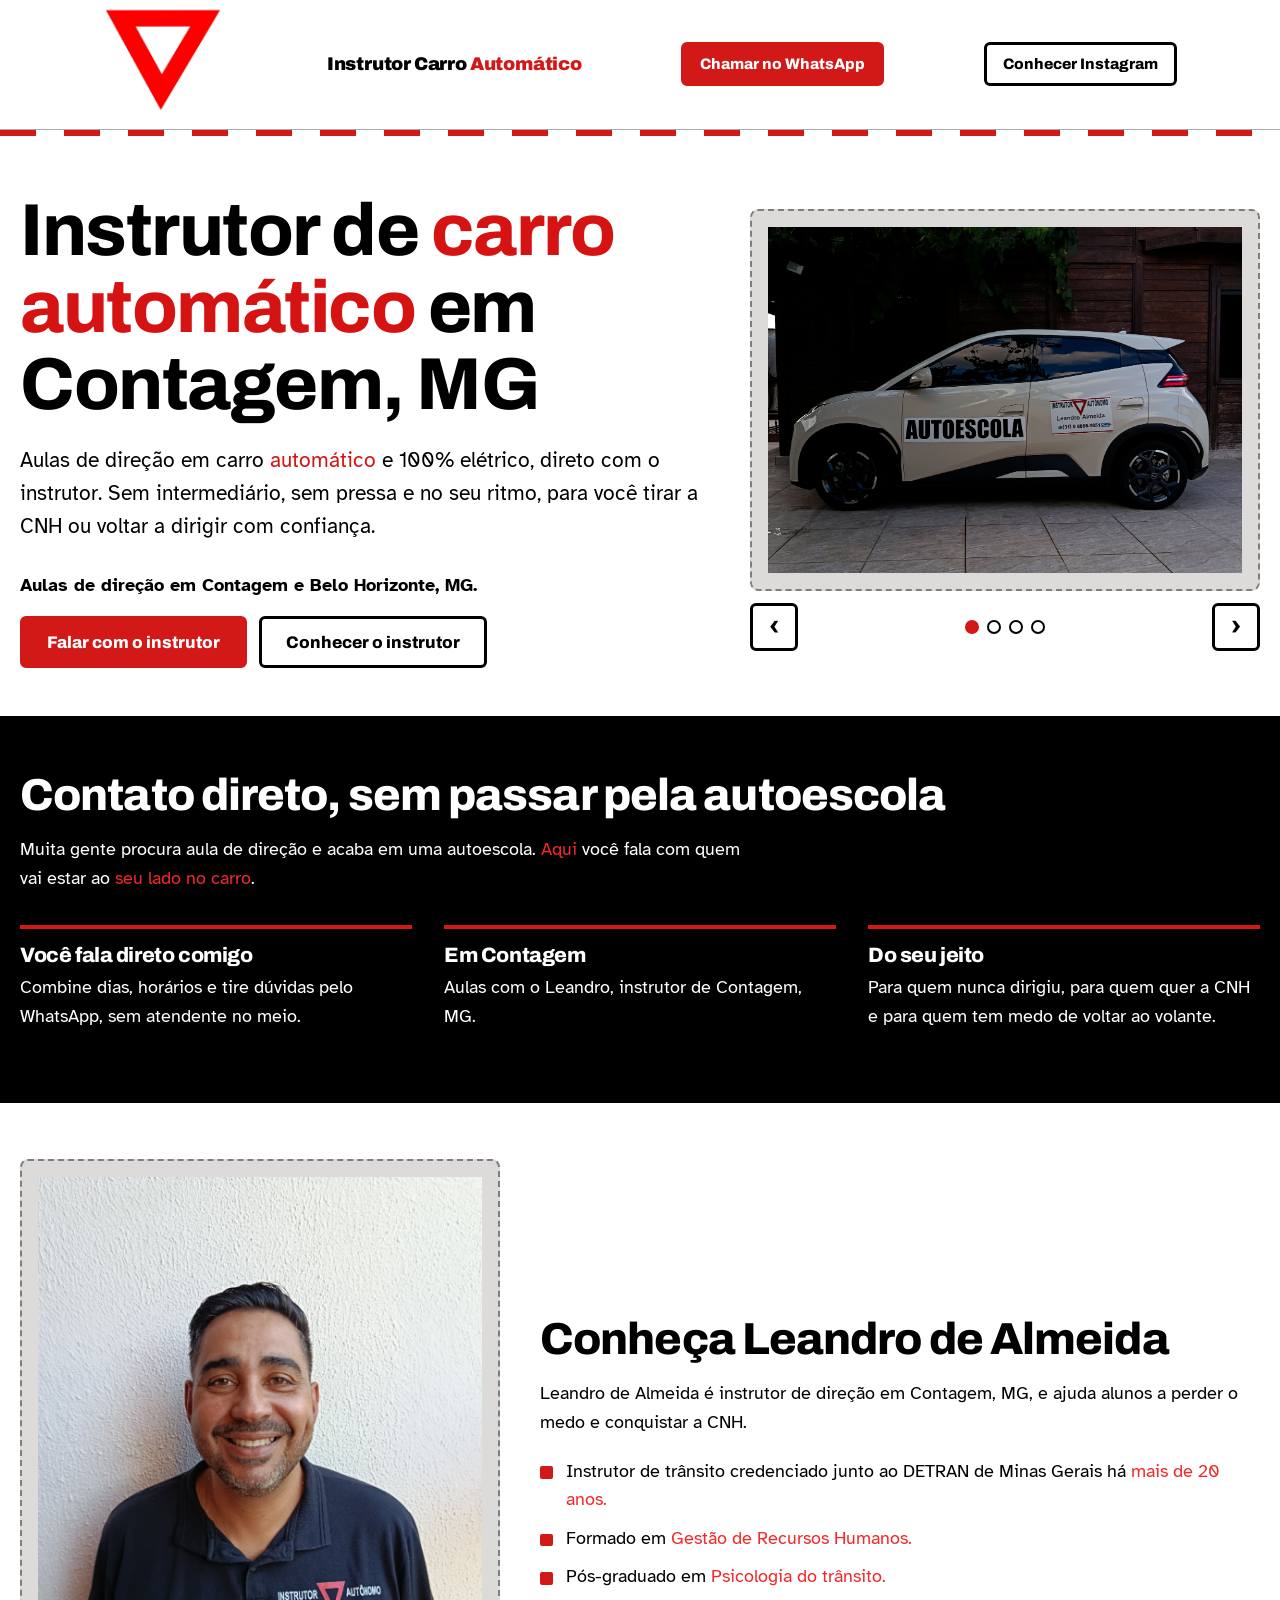
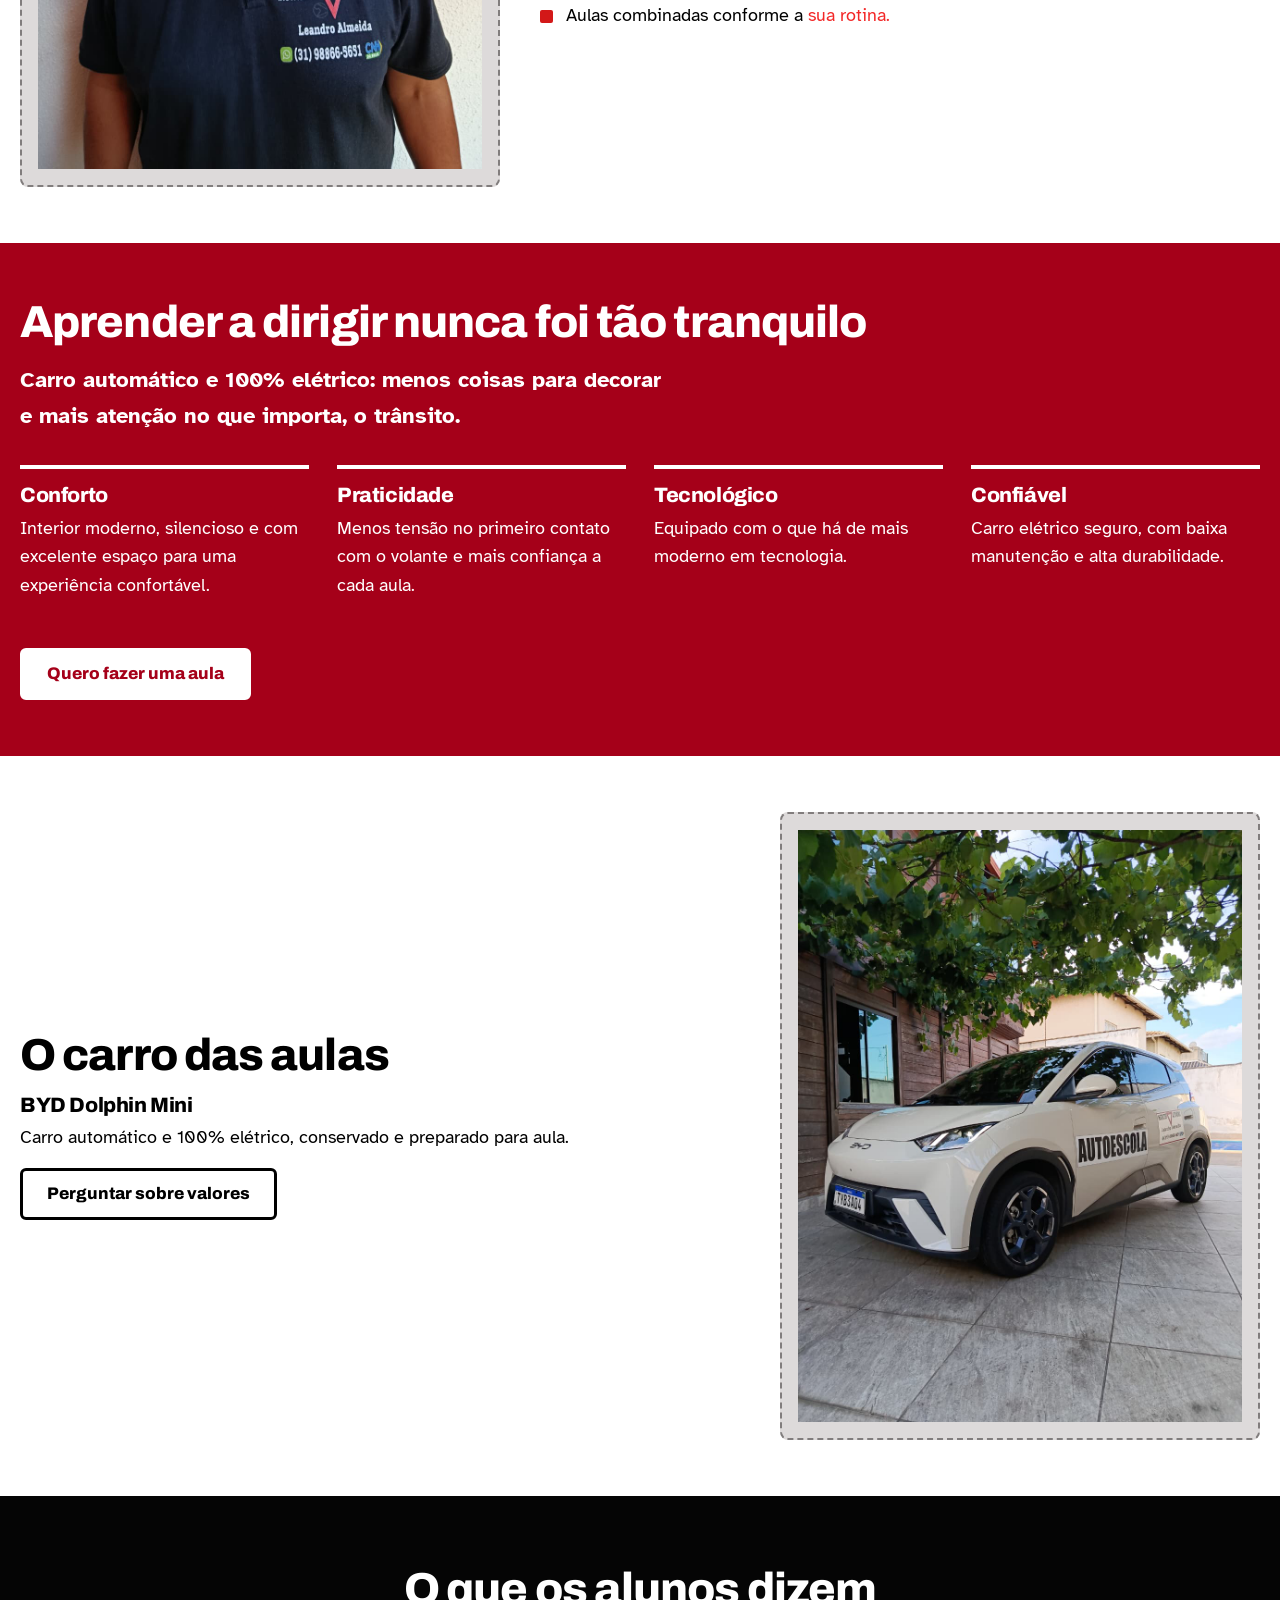
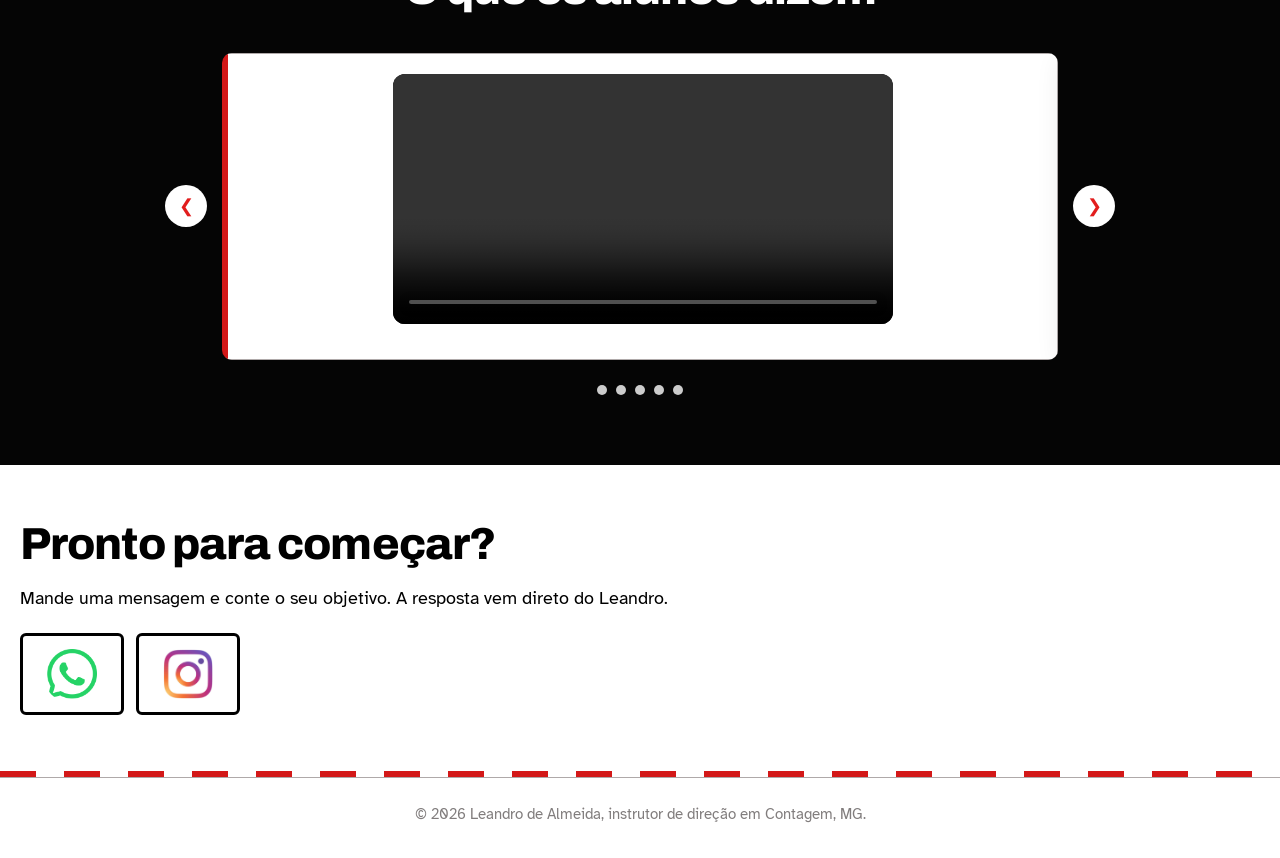
<file: index.html>
<!DOCTYPE html>

<html lang="pt-BR">

    <!-- Inicio das configurações da página: título, descrição e fontes. -->

    <head>

        <meta charset="utf-8">

        <meta name="viewport" content="width=device-width, initial-scale=1, viewport-fit=cover">

        <title>Instrutor de Carro Automático em Contagem | Leandro de Almeida</title>

        <meta name="description" content="Aulas de direção em carro automático e elétrico em Contagem, MG, e Belo Horizonte. Conheça o instrutor Leandro de Almeida e agende pelo WhatsApp.">

        <link rel="preconnect" href="https://fonts.googleapis.com">

        <link rel="preconnect" href="https://fonts.gstatic.com" crossorigin>

        <link href="https://fonts.googleapis.com/css2?family=Archivo:wght@700;800;900&family=Atkinson+Hyperlegible:wght@400;700&display=swap" rel="stylesheet">

        <link rel="canonical" href="https://instrutorcarroautomatico.com.br/">
        <meta name="robots" content="index, follow, max-image-preview:large">
        <meta property="og:type" content="website">
        <meta property="og:locale" content="pt_BR">
        <meta property="og:title" content="Instrutor de Carro Automático em Contagem | Leandro de Almeida">
        <meta property="og:description" content="Aulas de direção em carro automático e elétrico em Contagem e Belo Horizonte. Fale diretamente com Leandro de Almeida.">
        <meta property="og:url" content="https://instrutorcarroautomatico.com.br/">
        <link rel="stylesheet" href="style.css">

        <script type="application/ld+json">
{
  "@context": "https://schema.org",
  "@type": "Person",
  "name": "Leandro de Almeida",
  "url": "https://instrutorcarroautomatico.com.br/",
  "jobTitle": "Instrutor de direção",
  "description": "Instrutor de direção com aulas em carro automático e elétrico em Contagem e Belo Horizonte, Minas Gerais.",
  "areaServed": [
    {
      "@type": "City",
      "name": "Contagem"
    },
    {
      "@type": "City",
      "name": "Belo Horizonte"
    }
  ],
  "sameAs": [
    "https://instagram.com/leandro_instrutor_"
  ]
}
        </script>
    </head>

    <!-- Inicio do conteúdo que aparece na página. -->

    <body>

        <!-- Inicio do link para pular direto para o conteúdo. -->

        <a class="skip" href="#conteudo">Pular para o conteúdo</a>

        <!-- Inicio do cabeçalho: logo, nome e links de contato. -->

        <header class="top">

            <div class="wrap">

                <a class="logo" href="#topo"> <img src="img/logo.png" alt="Logotipo do Instrutor Carro Automático" width="120" height="120"></a>

                <a class="brand" href="#topo">Instrutor Carro <span>Automático</span></a>

                <a class="btn" href="https://wa.me/553188665651" rel="noopener">Chamar no WhatsApp</a>

                <a class="btn ghost" href="https://instagram.com/leandro_instrutor_" rel="noopener">Conhecer Instagram</a>

            </div>

        </header>

        <div class="lane" aria-hidden="true"></div>

        <!-- Inicio do conteúdo principal do site. -->

        <main id="conteudo">

            <!-- Inicio da seção de apresentação e fotos do carro. -->

            <section class="hero" id="topo">

                <div class="wrap grid">

                    <div>

                        <h1>Instrutor de <span class="vermelho-destaque">carro automático</span> em Contagem, MG</h1>

                        <p class="lead">Aulas de direção em carro <span class="vermelho-destaque">automático</span> e 100% elétrico, direto com o instrutor.

                             Sem intermediário, sem pressa e no seu ritmo, para você tirar a CNH ou voltar a dirigir com confiança.</p>

                        <p class="place">

                            <strong>Aulas de direção em Contagem e Belo Horizonte, MG.</strong>

                        </p>

                        <div class="actions">

                            <a class="btn" href="https://wa.me/553188665651" rel="noopener">Falar com o instrutor</a>

                            <a class="btn ghost" href="#sobre">Conhecer o instrutor</a>

                        </div>

                    </div>

                    <!-- Inicio do carrossel de fotos do carro. -->

                    <div class="carousel" role="group" aria-roledescription="carrossel" aria-label="Fotos do carro de aula">

                        <div class="track" id="track" tabindex="0" aria-live="polite">

                            <div class="slide ph" role="group" aria-roledescription="slide" aria-label="1 de 4"> <img decoding="async" id="carro_fora" fetchpriority="high" src="img/foto carro por fora.jpg" alt="Carro automático elétrico utilizado nas aulas de direção em Contagem">

                            </div>

                            <div class="slide ph" role="group" aria-roledescription="slide" aria-label="2 de 4"> <img loading="lazy" decoding="async" src="img/painel e volante.jpeg" alt="Painel e volante do carro automático utilizado nas aulas">

                            </div>

                            <div class="slide ph" role="group" aria-roledescription="slide" aria-label="3 de 4"> <img loading="lazy" decoding="async" src="img/interior frente.jpeg" alt="Bancos dianteiros e interior do carro de aula automático">

                            </div>

                            <div class="slide ph" role="group" aria-roledescription="slide" aria-label="4 de 4"> <img loading="lazy" decoding="async" src="img/interior atras.jpeg" alt="Bancos traseiros do carro automático usado nas aulas">

                            </div>

                        </div>

                        <div class="ctrl">

                            <button class="arrow" id="prev" type="button" aria-label="Foto anterior">‹</button>

                            <div class="dots" id="dots"></div>

                            <button class="arrow" id="next" type="button" aria-label="Próxima foto">›</button>

                        </div>

                    </div>

                </div>

            </section>

            <!-- Inicio da seção com os diferenciais das aulas. -->

            <section class="why" aria-labelledby="t-why">

                <div class="wrap">

                    <h2 id="t-why">Contato direto, sem passar pela autoescola</h2>

                    <p>Muita gente procura aula de direção e acaba em uma autoescola. <span class="facts-ul">Aqui</span> você fala com quem vai estar ao <span class="facts-ul">seu lado no carro</span>.</p>

                    <div class="cols">

                        <div class="col">

                            <h3>Você fala direto comigo</h3>

                            <p>Combine dias, horários e tire dúvidas pelo WhatsApp, sem atendente no meio.</p>

                        </div>

                        <div class="col">

                            <h3>Em Contagem</h3>

                            <p>Aulas com o Leandro, instrutor de Contagem, MG.</p>

                        </div>

                        <div class="col">

                            <h3>Do seu jeito</h3>

                            <p>Para quem nunca dirigiu, para quem quer a CNH e para quem tem medo de voltar ao volante.</p>

                        </div>

                    </div>

                </div>

            </section>

            <!-- Inicio da seção sobre o instrutor Leandro. -->

            <section class="about" id="sobre" aria-labelledby="t-sobre">

                <div class="wrap grid">

                    <div class="ph person" role="img" aria-label="Espaço para a foto do instrutor"> <img loading="lazy" decoding="async" src="img/foto do instrutor.jpeg" alt="Leandro de Almeida, instrutor de direção em Contagem">

                    </div>

                    <div>

                        <h2 id="t-sobre">Conheça Leandro de Almeida</h2>

                        <p>Leandro de Almeida é instrutor de direção em Contagem, MG, e ajuda alunos a perder o medo e conquistar a CNH.</p>

                        <ul class="facts">

                            <li>Instrutor de trânsito credenciado junto ao DETRAN de Minas Gerais há <span class="facts-ul">mais de 20 anos.</span></li>

                            <li>Formado em <span class="facts-ul">Gestão de Recursos Humanos.</span></li>

                            <li>Pós-graduado em <span class="facts-ul">Psicologia do trânsito.</span></li>

                            <li>Aulas combinadas conforme a <span class="facts-ul">sua rotina.</span></li>

                        </ul>

                    </div>

                </div>

            </section>

            <!-- Inicio da seção com as vantagens do carro elétrico. -->

            <section class="ev" aria-labelledby="t-ev">

                <div class="wrap">

                    <h2 id="t-ev">Aprender a dirigir nunca foi tão tranquilo</h2>

                    <p class="big">Carro automático e 100% elétrico: menos coisas para decorar e mais atenção no que importa, o trânsito.</p>

                    <div class="ev-grid">

                        <div>

                            <h3>Conforto</h3>

                            <p>Interior moderno, silencioso e com excelente espaço para uma experiência confortável.</p>

                        </div>

                        <div>

                            <h3>Praticidade</h3>

                            <p>Menos tensão no primeiro contato com o volante e mais confiança a cada aula.</p>

                        </div>

                        <div>

                            <h3>Tecnológico</h3>

                            <p>Equipado com o que há de mais moderno em tecnologia.</p>

                        </div>

                        <div>

                            <h3>Confiável</h3>

                            <p>Carro elétrico seguro, com baixa manutenção e alta durabilidade.</p>

                        </div>

                    </div>

                    <a class="btn" href="https://wa.me/553188665651" rel="noopener">Quero fazer uma aula</a>

                </div>

            </section>

            <!-- Inicio da seção que apresenta o carro usado nas aulas. -->

            <section class="car" aria-labelledby="t-car">

                <div class="wrap grid">

                    <div>

                        <h2 id="t-car">O carro das aulas</h2>

                        <h3 id="t_car">BYD Dolphin Mini </h3>

                        <p>Carro automático e 100% elétrico, conservado e preparado para aula.</p>

                        <a class="btn ghost" href="https://wa.me/553188665651" rel="noopener">Perguntar sobre valores</a>

                    </div>

                    <div class="ph car" role="img" aria-label="Espaço para fotos do interior do carro"> <img loading="lazy" decoding="async" src="img/foto do carro por fora.png.jpeg" alt="Vista externa do BYD Dolphin Mini usado nas aulas de direção">

                    </div>

                </div>

            </section>

            <!-- Inicio da seção de depoimentos dos alunos. -->

<section class="reviews" aria-labelledby="t-rev">

    <div class="wrap">

        <h2 id="t-rev">O que os alunos dizem</h2>

        <div class="rev-carousel">

            <button class="rev-btn prev" aria-label="Depoimento anterior">❮</button>

            <div class="rev-window">

                <div class="rev-track">

                    <!-- Primeiro depoimento -->

                    <figure class="rev">

                        <video controls preload="metadata" playsinline aria-label="Depoimento em vídeo de aluno">

                            <source src="videos/depoimento 1.mp4" type="video/mp4">

                        </video>

                    </figure>

                    <!-- Segundo depoimento -->

                    <figure class="rev">

                        <video controls preload="metadata" playsinline aria-label="Depoimento em vídeo de aluno">

                            <source src="videos/depoimento 2.mp4" type="video/mp4">

                        </video>

                    </figure>

                    <!-- Terceiro depoimento -->

                    <figure class="rev">

                        <video controls preload="metadata" playsinline aria-label="Depoimento em vídeo de aluno">

                            <source src="videos/depoimento 3.mp4" type="video/mp4">

                        </video>

                    </figure>

                    <!-- quarto depoimento -->

                    <figure class="rev">

                        <video controls preload="metadata" playsinline aria-label="Depoimento em vídeo de aluno">

                            <source src="videos/depoimento 4.mp4" type="video/mp4">

                        </video>

                    </figure>

                    <!-- quinto depoimento -->

                    <figure class="rev">

                        <video controls preload="metadata" playsinline aria-label="Depoimento em vídeo de aluno">

                            <source src="videos/depoimento 5.mp4" type="video/mp4">

                        </video>

                    </figure>

                </div>

            </div>

            <button class="rev-btn next" aria-label="Próximo depoimento">❯</button>

        </div>

        <div class="rev-dots" aria-label="Navegação dos depoimentos"></div>

    </div>

</section>

            <!-- Inicio da seção de contato: WhatsApp e Instagram. -->

            <section class="contact" id="contato" aria-labelledby="t-contato">

                <div class="wrap">

                    <h2 id="t-contato">Pronto para começar?</h2>

                    <p>Mande uma mensagem e conte o seu objetivo. A resposta vem direto do Leandro.</p>

                    <div class="social">

                        <a class="btn-social" href="https://wa.me/553188665651" rel="noopener">

                            <img loading="lazy" decoding="async" id="whatsapp" src="img/whatsapp.png" alt="Contato pelo WhatsApp" width="50">

                        </a>

                        <a class="btn-social" href="https://instagram.com/leandro_instrutor_" rel="noopener">

                        <img loading="lazy" decoding="async" id="instagram" src="img/intagram.png" alt="Contato pelo Instagram" width="50">

                        </a>

                    </div>

                </div>

            </section>

        </main>

        <div class="lane" aria-hidden="true"></div>

        <!-- Inicio do rodapé da página. -->

        <footer>

            <div class="wrap" id="rodapé">© 2026 Leandro de Almeida, instrutor de direção em Contagem, MG.

            </div>

        </footer>

        <script src="script.js"></script>

    </body>

</html>
</file>
<file: style.css>
/* Inicio das cores e fontes usadas no site. */

            :root {

                --bg: #fff;

                --fg: #000;

                --muted: #817d7d;

                --line: #afa9a9;

                --soft: #dddada;

                --red: #d31818;

                --red-dark: rgb(243, 74, 108);

                --on-red: #fff;

                --wine: #a50019;

                --on-wine: #ffffff;

                --dark-bg: #000;

                --dark-fg: #fff;

                --display: "Archivo","Arial Black",Arial,sans-serif;

                --body: "Atkinson Hyperlegible",Verdana,Arial,sans-serif;

                box-sizing: border-box;



            }

            /* Inicio dos estilos gerais da página. */

            html {

                scroll-padding-top: env(safe-area-inset-top,0px);

                scroll-behavior: smooth;

            }

            * {

                box-sizing: border-box;

            }

            body {

                margin: 0px;

                background: var(--bg);

                color: var(--fg);

                font: 400 1.125rem/1.6 var(--body);

            }

            img,svg {

                max-width: 100%;

            }

            a {

                color: inherit;

            }

            :focus-visible {

                outline: 3px solid var(--red);

                outline-offset: 3px;

            }

            /* Inicio dos estilos do link para pular para o conteúdo. */

            .skip {

                position: absolute;

                left: -999px;

                top: 0;

                background: var(--fg);

                color: var(--bg);

                padding: .75rem 1rem;

                z-index: 20;

            }

            .skip:focus {

                left: 0;

            }

            /* Inicio do estilo que centraliza e limita a largura do conteúdo. */

            .wrap {

                max-width: 1280px;

                margin: 0 auto;

                padding: 0 1.25rem;

            }

            /* Inicio dos estilos dos títulos e parágrafos. */

            h1,h2,h3 {

                font-family: var(--display);

                line-height: 1.05;

                margin: 0;

                letter-spacing: -.02em;

            }

            h1 {

                font-weight: 750;

                font-size: clamp(2.4rem,7vw,4.6rem);

            }

            h2 {

                font-weight: 800;

                font-size: clamp(1.8rem,4.5vw,2.8rem);

                margin-bottom: 1rem;

            }

            h3 {

                font-weight: 800;

                font-size: 1.3rem;

                margin-bottom: .4rem;

            }

            p {

                margin: 0 0 1rem;

                max-width: 62ch;

            }

            /* Inicio dos estilos dos botões. */

            .btn {

                display: inline-flex;

                align-items: center;

                justify-content: center;

                min-height: 52px;

                padding: .8rem 1.5rem;

                border-radius: 6px;

                font: 800 1.05rem var(--display);

                text-decoration: none;

                border: 3px solid var(--red);

                background: var(--red);

                color: var(--on-red);

                cursor: pointer;

                transition: background .15s;

            }

            .btn:hover {

                background: var(--red-dark);

                border-color: var(--red-dark);

            }

            .btn.ghost {

                background: transparent;

                color: var(--fg);

                border-color: var(--fg);

            }

            .btn.ghost:hover {

                background: var(--fg);

                color: var(--bg);

            }

            .btn-social {

                color: #fff;

                display: inline-flex;

                align-items: center;

                min-height: 52px;

                padding: .8rem 1.5rem;

                border-radius: 6px;

                font: 800 1.05rem var(--display);

                text-decoration: none;

                border: 3px solid var(--dark-bg);

                background: var(--dark-bg);

                color: var(--on-red);

                transition: background .15s;

                cursor: pointer;

            }

            .btn-social {

                background: transparent;

                color: var(--fg);

                border-color: var(--fg);

            }

            #whatsapp,

            #instagram {

                border-radius: 15px;

            }

                        /* Inicio da faixa decorativa que lembra uma pista. */

            .lane {

                height: 6px;

                background: repeating-linear-gradient(90deg,var(--red) 0 36px,transparent 36px 64px);

            }

            /* Inicio dos estilos do cabeçalho e da logo. */

            header.top {

                border-bottom: 1px solid var(--line);

            }

            header.top .wrap {

                display: flex;

                align-items: center;

                justify-content: space-evenly;

                gap: 1rem;

                min-height: 68px;

            }

            .brand {

                font: 900 1.15rem var(--display);

                text-decoration: none;

                letter-spacing: -.01em;

            }

            .brand span {

                color: var(--red);

            }

            .logo {

                width: 10%;

                height: 20%;

            }

            header.top .btn {

                min-height: 44px;

                padding: .24rem 1rem;

                font-size: .95rem;

            }

            /* Inicio dos estilos da seção de apresentação. */

            .hero {

                padding: 3.5rem 0 3rem;

            }

            .hero .grid {

                display: grid;

                gap: 2.5rem;

                align-items: center;

            }

            .hero p.lead {

                font-size: 1.3rem;

                margin: 1.25rem 0 1.75rem;

            }

            .actions {

                display: flex;

                flex-wrap: wrap;

                gap: .75rem;

            }

            /* Inicio dos espaços reservados para as fotos. */

            .ph {

                background: var(--soft);

                border: 2px dashed var(--muted);

                border-radius: 8px;

                display: flex;

                align-items: center;

                justify-content: center;

                text-align: center;

                color: var(--muted);

                padding: 1rem;

                font-size: 1rem;

            }

            .ph.car {

                aspect-ratio: 4/3;

            }

            .ph.person {

                aspect-ratio: 4/5;

            }

            /* Inicio do espaçamento das seções. */

            section {

                padding: 3.5rem 0;

            }

            /* Inicio dos estilos da seção de diferenciais. */

            .why {

                background: var(--dark-bg);

                color: var(--dark-fg);

            }

            .why p {

                color: inherit;

            }

            .why .cols {

                display: grid;

                gap: 2rem;

                margin-top: 2rem;

            }

            .why .col {

                border-top: 4px solid var(--red);

                padding-top: 1rem;

            }

            /* Inicio dos estilos das seções do instrutor e do carro. */

            .about .grid,.car .grid {

                display: grid;

                gap: 2.5rem;

                align-items: center;

            }

            /* Inicio dos estilos da lista de informações do instrutor. */

            .facts {

                list-style: none;

                padding: 0;

                margin: 1.25rem 0 0;

                display: grid;

                gap: .6rem;

            }

            .facts li {

                padding-left: 1.6rem;

                position: relative;

            }

            .facts li::before {

                content: "";

                position: absolute;

                left: 0;

                top: .55em;

                width: .8rem;

                height: .8rem;

                background: var(--red);

                border-radius: 2px;

            }

            .facts-ul {

                color: #f32828;

            }

            /* Inicio dos estilos iniciais dos depoimentos. */

            .reviews {

                background: var(--soft);

            }

            .rev-grid {

                display: grid;

                gap: 1.25rem;

                margin-top: 1.5rem;

            }

            figure.rev {

                margin: 0;

                background: var(--bg);

                border: 1px solid var(--line);

                border-left: 6px solid var(--red);

                border-radius: 6px;

                padding: 1.25rem;

            }

            figure.rev blockquote {

                margin: 0 0 .75rem;

            }

            figure.rev figcaption {

                font-weight: 700;

                color: var(--muted);

            }

            .note {

                font-size: .95rem;

                color: var(--muted);

                margin-top: 1.25rem;

            }

            /* Inicio dos estilos da seção de contato. */

            .contact {

                text-align: left;

            }

            .social {

                display: flex;

                gap: .75rem;

                margin-top: 1.25rem;

            }

            /* Inicio dos estilos do rodapé. */

            footer {

                border-top: 1px solid var(--line);

                padding: 1.5rem 0 2rem;

                color: var(--muted);

                font-size: .95rem;

            }

            /* Inicio dos estilos da seção sobre o carro elétrico. */

            .ev {

                background: var(--wine);

                color: var(--on-wine);

            }

            .ev p {

                color: inherit;

            }

            .ev .big {

                font-size: 1.4rem;

                font-weight: 700;

                max-width: 46ch;

            }

            .ev-grid {

                display: grid;

                gap: 1.75rem;

                grid-template-columns: repeat(auto-fit,minmax(230px,1fr));

                margin: 2rem 0;

            }

            .ev-grid>div {

                border-top: 4px solid var(--on-wine);

                padding-top: 1rem;

            }

            .ev .btn {

                background: var(--on-wine);

                color: var(--wine);

                border-color: var(--on-wine);

            }

            .ev .btn:hover {

                background: transparent;

                color: var(--on-wine);

            }

            .ev :focus-visible {

                outline-color: var(--on-wine);

            }

            /* Inicio dos ajustes para telas maiores. */

            @media (min-width:760px) {

                .hero .grid {

                    grid-template-columns: 1.15fr .85fr;

                }

                .why .cols {

                    grid-template-columns: repeat(3,1fr);

                }

                .about .grid {

                    grid-template-columns: .8fr 1.2fr;

                }

                .car .grid {

                    grid-template-columns: 1.2fr .8fr;

                }

                .rev-grid {

                    grid-template-columns: repeat(3,1fr);

                }

                .fab {

                    display: none;

                }

                .social {

                    display: flex;

                }

            }

            /* Inicio dos estilos do carrossel de fotos e seus controles. */

            .carousel {

                min-width: 0;

            }

            .track {

                display: flex;

                overflow-x: auto;

                scroll-snap-type: x mandatory;

                scrollbar-width: none;

                border-radius: 8px;

            }

            .track::-webkit-scrollbar {

                display: none;

            }

            .slide {

                flex: 0 0 100%;

                scroll-snap-align: start;

                aspect-ratio: 4/3;

            }

            .ctrl {

                display: flex;

                align-items: center;

                justify-content: space-between;

                gap: .75rem;

                margin-top: .75rem;

            }

            .arrow {

                width: 48px;

                height: 48px;

                border-radius: 6px;

                border: 3px solid var(--fg);

                background: transparent;

                color: var(--fg);

                font: 800 1.8rem/1 var(--display);

                cursor: pointer;

            }

            .arrow:hover {

                background: var(--fg);

                color: var(--bg);

            }

            .dots {

                display: flex;

                gap: .5rem;

            }

            .dot {

                width: 14px;

                height: 14px;

                padding: 0;

                border-radius: 50%;

                border: 2px solid var(--fg);

                background: transparent;

                cursor: pointer;

            }

            .dot[aria-current="true"] {

                background: var(--red);

                border-color: var(--red);

            }

            /* Início da estilização dos vídeos dos depoimentos */

            .rev video {

                display: block;

                width: 100%;

                max-width: 500px;

                max-height: 450px;

                margin: 0 auto 15px;

                border-radius: 12px;

                background-color: #000;

}

            /* Inicio das classes para destacar palavras. */

            .vermelho-destaque {

                color: #d61313;

            }

            .preto-destaque {

                color: #000;

            }

            /* Inicio dos estilos adicionais da seção de depoimentos. */

            .reviews {

                padding: 70px 20px;

                background: #050505;

                overflow: hidden;

            }

            #t-rev {

                color: #ffffff;

            }

            .reviews h2 {

                text-align: center;

                margin-bottom: 40px;

            }

            /* Inicio dos estilos do carrossel de depoimentos. */

            .rev-carousel {

                display: flex;

                align-items: center;

                gap: 15px;

                max-width: 950px;

                margin: auto;

            }

            .rev-window {

                width: 100%;

                overflow: hidden;

                border-radius: 10px;

            }

            .rev-track {

                display: flex;

                transition: transform 0.5s ease;

            }

            .rev {

                box-sizing: border-box;

                flex: 0 0 100%;

                padding: 35px;

                margin: 0;

                background: #fff;

                border-radius: 16px;

                box-shadow: 0 5px 25px rgba(0,0,0,.07);

                text-align: center;

            }

            .rev blockquote {

                margin: 0 0 20px;

            }

            .rev blockquote p {

                font-size: 19px;

                line-height: 1.7;

                color: #221f1f;

            }

            .rev figcaption {

                font-weight: 700;

                color: #222;

            }

            .rev-btn {

                flex-shrink: 0;

                width: 42px;

                height: 42px;

                border: none;

                border-radius: 50%;

                background: #ffffff;

                color: #e21d1d;

                font-size: 18px;

                cursor: pointer;

                transition: .3s;

            }

            .rev-btn:hover {

                background: #883232;

            }

            .rev-dots {

                display: flex;

                justify-content: center;

                gap: 9px;

                margin-top: 25px;

            }

            .rev-dot {

                width: 10px;

                height: 10px;

                padding: 0;

                border: none;

                border-radius: 50%;

                background: #ccc;

                cursor: pointer;

                transition: .3s;

            }

            .rev-dot.active {

                background: rgb(128, 4, 28);

                transform: scale(1.3);

            }

            #rodapé {

                text-align: center;

            }

             @media (max-width: 700px) {

                body {

                    font-size: 1rem;

                }

                .wrap {

                    padding-right: 1rem;

                    padding-left: 1rem;

                }

                header.top .wrap {

                    display: grid;

                    grid-template-columns: 64px minmax(0,1fr);

                    gap: .75rem;

                }

                .logo {

                    width: 50px;

                    margin-bottom: 10px;

                }

                .brand {

                    font-size: 1rem;

                    line-height: 1.3;

                }

                header.top .btn {

                    grid-column: 1 / -1;

                    width: 100%;

                    min-height: 48px;

                    padding: .65rem 1rem;

                }

                section, .hero {

                    padding: 2.5rem 0;

                }

                h1 {

                    font-size: clamp(2rem,8vw,3rem);

                    line-height: 1.12;

                }

                h2 {

                    font-size: clamp(1.6rem,6vw,2.2rem);

                    line-height: 1.15;

                }

                .hero p.lead, .ev .big {

                    font-size: 1.125rem;

                }

                .hero .grid, .about .grid, .car .grid {

                    grid-template-columns: minmax(0,1fr);

                    gap: 1.75rem;

                }

                .actions, .social {

                    flex-direction: row;

                    align-items: stretch;

                }

                .actions .btn, .social .btn {

                    width: 100%;

                }

                .ph.person {

                    width: 100%;

                    max-width: 360px;

                    justify-self: center;

                }

                footer {

                    padding-bottom: calc(6rem + env(safe-area-inset-bottom,0px));

                }

                .fab {

                    min-height: 48px;

                    padding: .65rem 1rem;

                    font-size: .95rem;

                }

            }

            /* Inicio dos ajustes dos depoimentos para celular. */

            @media (max-width: 600px) {

                .reviews {

                    padding: 2.5rem 0;

                }

                .rev-carousel {

                    display: grid;

                    grid-template-columns: 1fr 1fr;

                    gap: 1rem;

                }

                .rev-window {

                    grid-column: 1 / -1;

                    grid-row: 1;

                }

                figure.rev {

                    padding: 1.25rem 1rem;

                }

                .rev blockquote p {

                    font-size: 16px;

                }

                .rev-btn {

                    width: 44px;

                    height: 44px;

                    font-size: 18px;

                }

                .rev-btn.prev {

                    justify-self: end;

                }

                .rev-btn.next {

                    justify-self: start;

                }

                .logo {

                    margin-bottom: 20px;

                }

            }
/* Ajustes finais de acessibilidade e imagens */
img { height: auto; }
.slide img { width: 100%; height: 100%; object-fit: cover; }
@media (max-width: 700px) { .social { flex-wrap: wrap; } }
</file>
